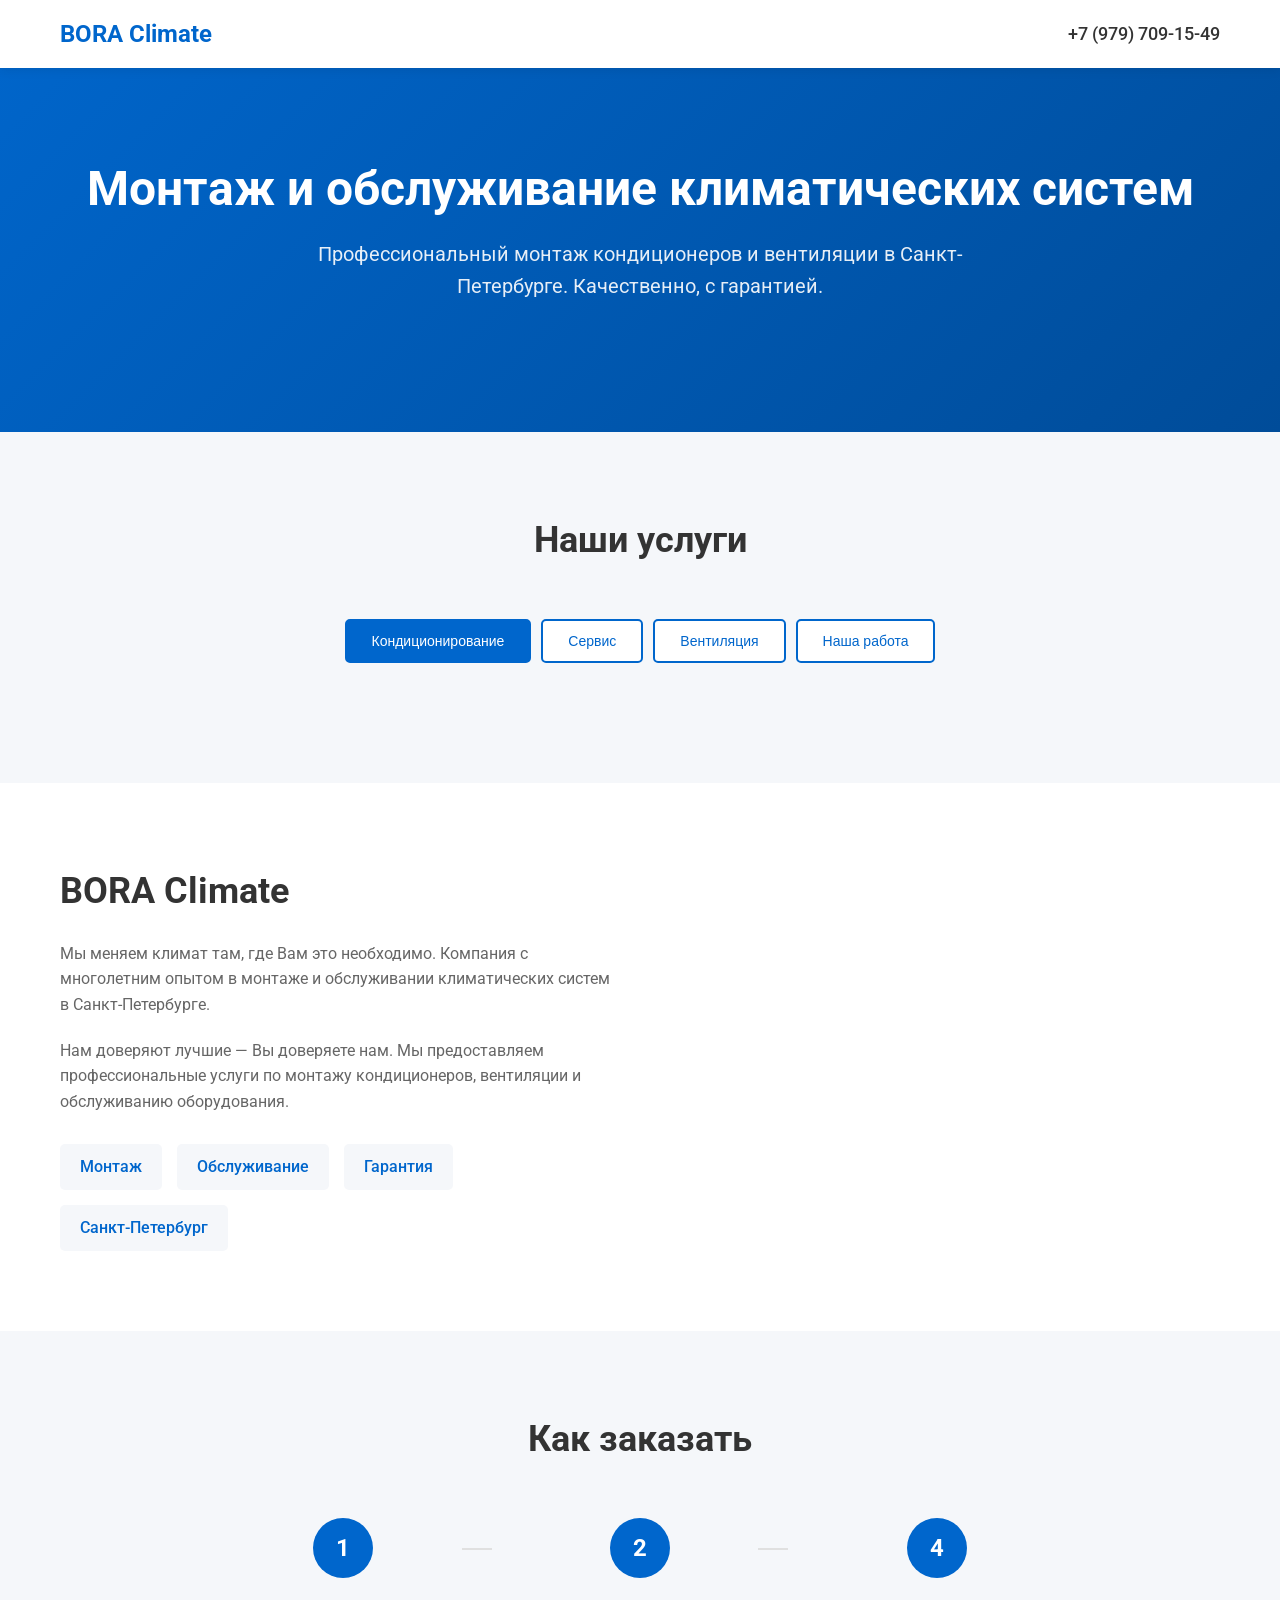
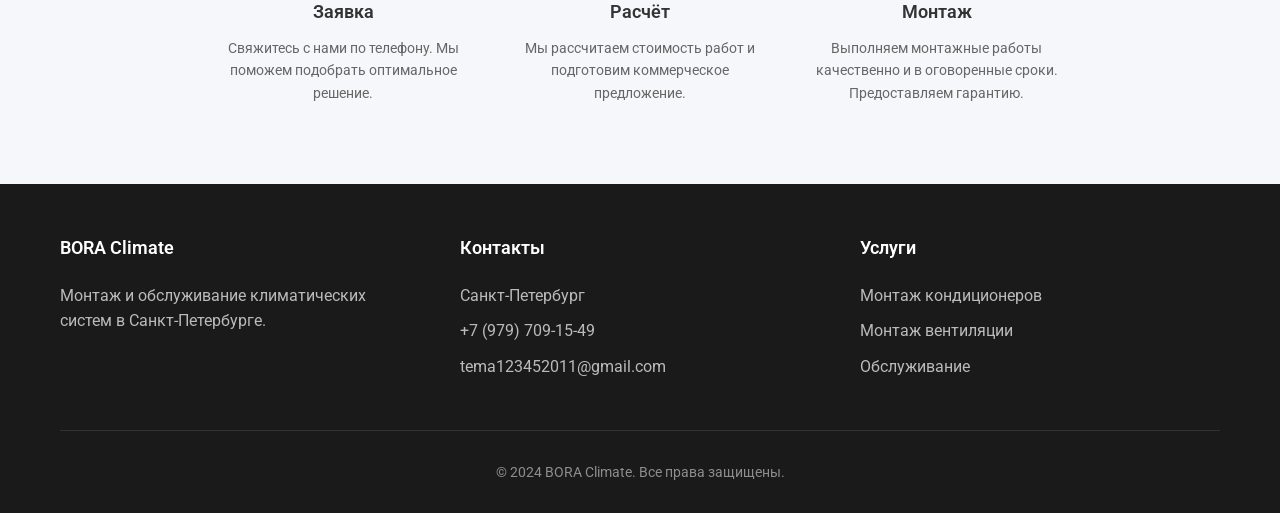
<file: sait-montash1/index.html>
<!DOCTYPE html>
<html lang="ru">
<head>
    <meta charset="UTF-8">
    <meta name="viewport" content="width=device-width, initial-scale=1.0">
    <title>BORA Climate — Монтаж и обслуживание климатических систем в Санкт-Петербурге</title>
    <meta name="description" content="Монтаж кондиционеров, монтаж вентиляции и обслуживание климатических систем в Санкт-Петербурге. Компания BORA Climate.">
    <link rel="preconnect" href="https://fonts.googleapis.com">
    <link rel="preconnect" href="https://fonts.gstatic.com" crossorigin>
    <link href="https://fonts.googleapis.com/css2?family=Roboto:wght@300;400;500;700&display=swap" rel="stylesheet">
    <link rel="stylesheet" href="styles.css">
</head>
<body>
    <!-- Header -->
    <header>
        <div class="container">
            <div class="header-inner">
                <a href="#" class="logo">BORA Climate</a>
                <div class="header-contacts">
                    <a href="tel:+79797091549" class="phone">+7 (979) 709-15-49</a>
                </div>
                <button class="mobile-menu-btn" aria-label="Меню">
                    <span></span>
                    <span></span>
                    <span></span>
                </button>
            </div>
        </div>
    </header>

    <!-- Hero Section -->
    <section class="hero">
        <div class="container">
            <h1>Монтаж и обслуживание климатических систем</h1>
            <p>Профессиональный монтаж кондиционеров и вентиляции в Санкт-Петербурге. Качественно, с гарантией.</p>
        </div>
    </section>

    <!-- Services -->
    <section class="services" id="services">
        <div class="container">
            <h2 class="section-title">Наши услуги</h2>
            
            <!-- Табы -->
            <div class="service-tabs">
                <button class="service-tab active" data-target="conditioning">Кондиционирование</button>
                <button class="service-tab" data-target="service">Сервис</button>
                <button class="service-tab" data-target="ventilation">Вентиляция</button>
                <button class="service-tab" data-target="our-work">Наша работа</button>
            </div>

            <!-- Блок: Кондиционирование -->
            <div class="service-block" id="conditioning">
                <h3>Кондиционирование</h3>
                <p>Профессиональный монтаж и ремонт систем кондиционирования любой сложности и любого производителя.</p>
                
                <h4>В стандартный монтаж оборудования входит:</h4>
                <ul>
                    <li>Монтаж внутреннего блока кондиционера</li>
                    <li>Монтаж наружного блока кондиционера на кронштейны</li>
                    <li>Бурение отверстия в стене (для вывода коммуникаций)</li>
                    <li>Прокладка трассы до 3х метров</li>
                    <li>Прокладка кабеля питания до 3х метров и подключение к существующей розетке</li>
                    <li>Вакуумация системы</li>
                    <li>Пусконаладка оборудования</li>
                    <li>Обучение пользователя управлению кондиционером</li>
                </ul>
                
                <h4>Цены на монтаж</h4>
                <div class="price-list">
                    <div class="price-item">
                        <span>Кондиционеры мощностью до 3,5 кВт</span>
                        <span>17 500 руб.</span>
                    </div>
                    <div class="price-item">
                        <span>Кондиционеры мощностью 3,6-5,4 кВт</span>
                        <span>20 000 руб.</span>
                    </div>
                    <div class="price-item">
                        <span>Кондиционеры мощностью 5,5-7,4 кВт</span>
                        <span>22 500 руб.</span>
                    </div>
                    <div class="price-item">
                        <span>Кондиционеры мощностью 7,5-10 кВт</span>
                        <span>25 000 руб.</span>
                    </div>
                    <div class="price-item">
                        <span>Кондиционеры мощностью более 10 кВт</span>
                        <span>от 30 000 руб.</span>
                    </div>
                </div>
            </div>

            <!-- Блок: Сервис -->
            <div class="service-block" id="service">
                <h3>Сервис кондиционеров и вентиляции</h3>
                <p>Производим сервисное/техническое обслуживание кондиционеров с применением различных чистящих и дезинфицирующих средств.</p>
                
                <h4>В сервисное обслуживание входит:</h4>
                <ul>
                    <li>Чистка и обработка всех элементов внутреннего блока</li>
                    <li>Чистка испарителя наружного блока мойкой высокого давления (при необходимости)</li>
                    <li>Проверка герметичности системы, замеры рабочего давления</li>
                    <li>Проверка всех электрических соединений и всех электрических параметров, замена элементов питания в пульте дистанционного управления</li>
                    <li>Проверка работы системы во всех режимах</li>
                </ul>
                
                <h4>Цены на обслуживание</h4>
                <div class="price-list">
                    <div class="price-item">
                        <span>До 5 кВт</span>
                        <span>6 000 руб.</span>
                    </div>
                    <div class="price-item">
                        <span>До 10 кВт</span>
                        <span>8 500 руб.</span>
                    </div>
                    <div class="price-item">
                        <span>Свыше 10 кВт</span>
                        <span>оговаривается отдельно</span>
                    </div>
                    <div class="price-item">
                        <span>Сервис полупромышленных (кассетный/консольный тип) до 5 кВт</span>
                        <span>5 800 руб.</span>
                    </div>
                    <div class="price-item">
                        <span>Сервис полупромышленных до 10 кВт</span>
                        <span>7 600 руб.</span>
                    </div>
                </div>
            </div>

            <!-- Блок: Вентиляция -->
            <div class="service-block" id="ventilation">
                <h3>Вентиляция</h3>
                <p>Вентиляция является неотъемлемой частью создания условий комфортного пребывания в помещении. Наши специалисты помогут рассчитать, спроектировать, подобрать, смонтировать и реализовать устройство вентиляции как жилого, так и коммерческого назначения. Дышите свободно, став нашим клиентом!</p>
            </div>

            <!-- Блок: Наша работа -->
            <div class="service-block" id="our-work">
                <h3>Наша работа</h3>
                <p>Фотографии выполненных объектов по монтажу кондиционеров и вентиляции.</p>
                
                <div class="work-tabs">
                    <button class="work-tab active" data-target="private">Частные лица</button>
                    <button class="work-tab" data-target="corporate">Юр лица</button>
                </div>
                
                <div class="work-content" id="private">
                    <div class="gallery-grid" id="private-gallery"></div>
                </div>
                
                <div class="work-content" id="corporate" style="display: none;">
                    <div class="gallery-grid" id="corporate-gallery"></div>
                </div>
            </div>
        </div>
    </section>

    <!-- About -->
    <section class="about">
        <div class="container">
            <div class="about-content">
                <div class="about-text">
                    <h2>BORA Climate</h2>
                    <p>Мы меняем климат там, где Вам это необходимо. Компания с многолетним опытом в монтаже и обслуживании климатических систем в Санкт-Петербурге.</p>
                    <p>Нам доверяют лучшие — Вы доверяете нам. Мы предоставляем профессиональные услуги по монтажу кондиционеров, вентиляции и обслуживанию оборудования.</p>
                    <div class="about-features">
                        <span class="feature-badge">Монтаж</span>
                        <span class="feature-badge">Обслуживание</span>
                        <span class="feature-badge">Гарантия</span>
                        <span class="feature-badge">Санкт-Петербург</span>
                    </div>
                </div>
            </div>
        </div>
    </section>

    <!-- Process -->
    <section class="process">
        <div class="container">
            <h2 class="section-title">Как заказать</h2>
            <div class="process-steps">
                <div class="process-step">
                    <div class="step-number">1</div>
                    <h3>Заявка</h3>
                    <p>Свяжитесь с нами по телефону. Мы поможем подобрать оптимальное решение.</p>
                </div>
                <div class="process-step">
                    <div class="step-number">2</div>
                    <h3>Расчёт</h3>
                    <p>Мы рассчитаем стоимость работ и подготовим коммерческое предложение.</p>
                </div>
                <div class="process-step">
                    <div class="step-number">4</div>
                    <h3>Монтаж</h3>
                    <p>Выполняем монтажные работы качественно и в оговоренные сроки. Предоставляем гарантию.</p>
                </div>
            </div>
        </div>
    </section>

    <!-- Footer -->
    <footer>
        <div class="container">
            <div class="footer-content">
                <div class="footer-section">
                    <h4>BORA Climate</h4>
                    <p>Монтаж и обслуживание климатических систем в Санкт-Петербурге.</p>
                </div>
                <div class="footer-section">
                    <h4>Контакты</h4>
                    <p>Санкт-Петербург</p>
                    <a href="tel:+79797091549">+7 (979) 709-15-49</a>
                    <a href="mailto:tema123452011@gmail.com">tema123452011@gmail.com</a>
                </div>
                <div class="footer-section">
                    <h4>Услуги</h4>
                    <p>Монтаж кондиционеров</p>
                    <p>Монтаж вентиляции</p>
                    <p>Обслуживание</p>
                </div>
            </div>
            <div class="footer-bottom">
                <p>© 2024 BORA Climate. Все права защищены.</p>
            </div>
        </div>
    </footer>

    <script src="photo/photos.js"></script>
    <script src="script.js"></script>
</body>
</html>
</file>
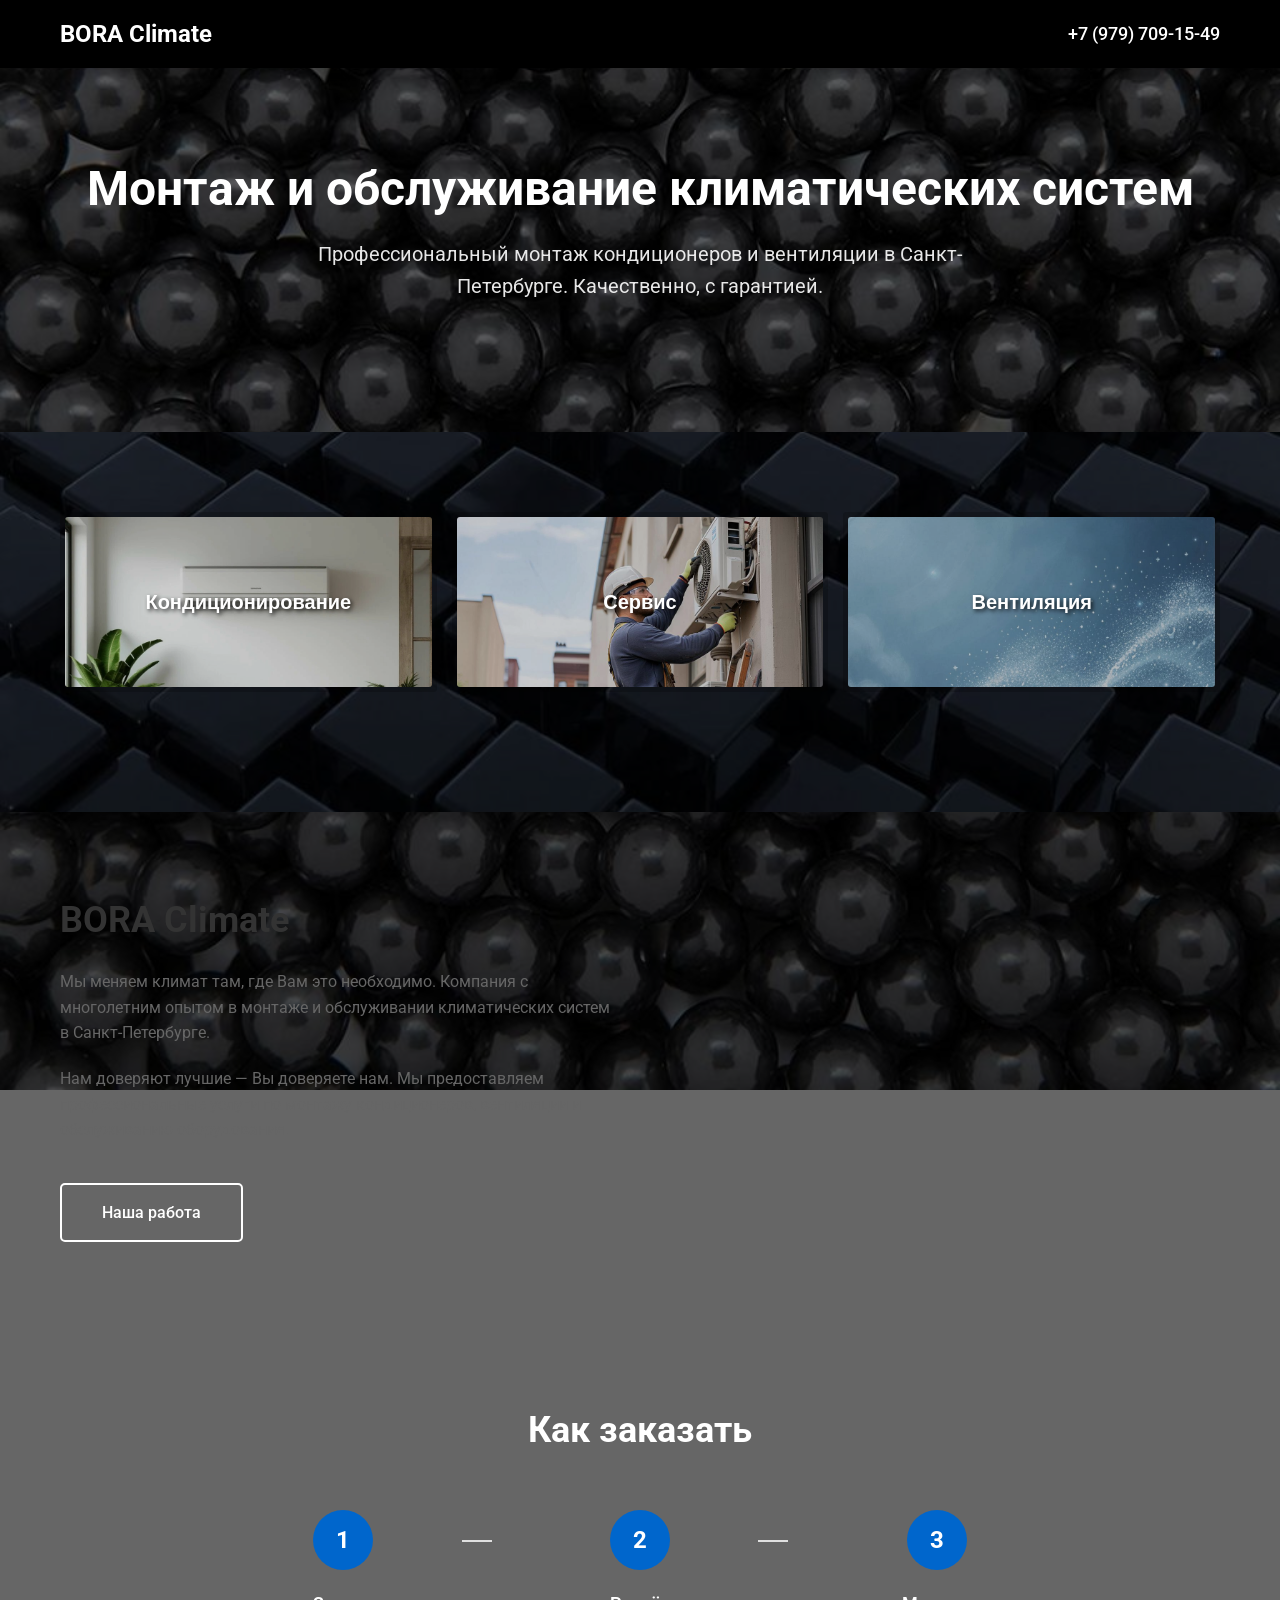
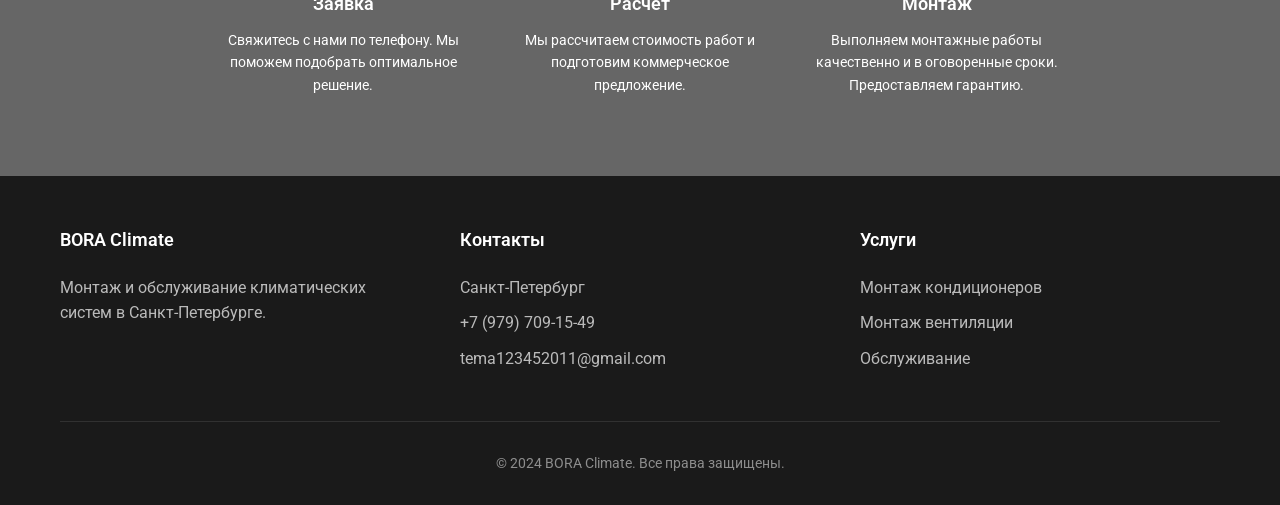
<file: sait-montash2/index.html>
<!DOCTYPE html>
<html lang="ru">
<head>
    <meta charset="UTF-8">
    <meta name="viewport" content="width=device-width, initial-scale=1.0">
    <title>BORA Climate — Монтаж и обслуживание климатических систем в Санкт-Петербурге</title>
    <meta name="description" content="Монтаж кондиционеров, монтаж вентиляции и обслуживание климатических систем в Санкт-Петербурге. Компания BORA Climate.">
    <link rel="preconnect" href="https://fonts.googleapis.com">
    <link rel="preconnect" href="https://fonts.gstatic.com" crossorigin>
    <link href="https://fonts.googleapis.com/css2?family=Roboto:wght@300;400;500;700&display=swap" rel="stylesheet">
    <link rel="stylesheet" href="styles.css">
</head>
<body>
    <!-- Header -->
    <header>
        <div class="container">
            <div class="header-inner">
                <a href="#" class="logo">BORA Climate</a>
                <div class="header-contacts">
                    <a href="tel:+79797091549" class="phone">+7 (979) 709-15-49</a>
                </div>
                <button class="mobile-menu-btn" aria-label="Меню">
                    <span></span>
                    <span></span>
                    <span></span>
                </button>
            </div>
        </div>
    </header>

    <!-- Hero Section -->
    <section class="hero">
        <div class="container">
            <h1>Монтаж и обслуживание климатических систем</h1>
            <p>Профессиональный монтаж кондиционеров и вентиляции в Санкт-Петербурге. Качественно, с гарантией.</p>
        </div>
    </section>

    <!-- Services -->
    <section class="services" id="services">
        <div class="container">
            <!-- Табы -->
            <div class="service-tabs">
                <button class="service-tab" data-target="conditioning">
                    <span class="tab-label">Кондиционирование</span>
                    <img src="photo/fon/k1.jpg" alt="Кондиционирование">
                </button>
                <button class="service-tab" data-target="service">
                    <span class="tab-label">Сервис</span>
                    <img src="photo/fon/s1.jpg" alt="Сервис">
                </button>
                <button class="service-tab" data-target="ventilation">
                    <span class="tab-label">Вентиляция</span>
                    <img src="photo/fon/v1.jpg" alt="Вентиляция">
                </button>
            </div>

            <!-- Блок: Кондиционирование -->
            <div class="service-block" id="conditioning">
                <h3>Кондиционирование</h3>
                <p>Профессиональный монтаж и ремонт систем кондиционирования любой сложности и любого производителя.</p>
                
                <h4>В стандартный монтаж оборудования входит:</h4>
                <ul>
                    <li>Монтаж внутреннего блока кондиционера</li>
                    <li>Монтаж наружного блока кондиционера на кронштейны</li>
                    <li>Бурение отверстия в стене (для вывода коммуникаций)</li>
                    <li>Прокладка трассы до 3х метров</li>
                    <li>Прокладка кабеля питания до 3х метров и подключение к существующей розетке</li>
                    <li>Вакуумация системы</li>
                    <li>Пусконаладка оборудования</li>
                    <li>Обучение пользователя управлению кондиционером</li>
                </ul>
                
                <h4>Цены на монтаж</h4>
                <div class="price-list">
                    <div class="price-item">
                        <span>Кондиционеры мощностью до 3,5 кВт</span>
                        <span>17 500 руб.</span>
                    </div>
                    <div class="price-item">
                        <span>Кондиционеры мощностью 3,6-5,4 кВт</span>
                        <span>20 000 руб.</span>
                    </div>
                    <div class="price-item">
                        <span>Кондиционеры мощностью 5,5-7,4 кВт</span>
                        <span>22 500 руб.</span>
                    </div>
                    <div class="price-item">
                        <span>Кондиционеры мощностью 7,5-10 кВт</span>
                        <span>25 000 руб.</span>
                    </div>
                    <div class="price-item">
                        <span>Кондиционеры мощностью более 10 кВт</span>
                        <span>от 30 000 руб.</span>
                    </div>
                </div>
            </div>

            <!-- Блок: Сервис -->
            <div class="service-block" id="service">
                <h3>Сервис кондиционеров и вентиляции</h3>
                <p>Производим сервисное/техническое обслуживание кондиционеров с применением различных чистящих и дезинфицирующих средств.</p>
                
                <h4>В сервисное обслуживание входит:</h4>
                <ul>
                    <li>Чистка и обработка всех элементов внутреннего блока</li>
                    <li>Чистка испарителя наружного блока мойкой высокого давления (при необходимости)</li>
                    <li>Проверка герметичности системы, замеры рабочего давления</li>
                    <li>Проверка всех электрических соединений и всех электрических параметров, замена элементов питания в пульте дистанционного управления</li>
                    <li>Проверка работы системы во всех режимах</li>
                </ul>
                
                <h4>Цены на обслуживание</h4>
                <div class="price-list">
                    <div class="price-item">
                        <span>До 5 кВт</span>
                        <span>6 000 руб.</span>
                    </div>
                    <div class="price-item">
                        <span>До 10 кВт</span>
                        <span>8 500 руб.</span>
                    </div>
                    <div class="price-item">
                        <span>Свыше 10 кВт</span>
                        <span>оговаривается отдельно</span>
                    </div>
                    <div class="price-item">
                        <span>Сервис полупромышленных (кассетный/консольный тип) до 5 кВт</span>
                        <span>5 800 руб.</span>
                    </div>
                    <div class="price-item">
                        <span>Сервис полупромышленных до 10 кВт</span>
                        <span>7 600 руб.</span>
                    </div>
                </div>
            </div>

            <!-- Блок: Вентиляция -->
            <div class="service-block" id="ventilation">
                <h3>Вентиляция</h3>
                <p>Вентиляция является неотъемлемой частью создания условий комфортного пребывания в помещении. Наши специалисты помогут рассчитать, спроектировать, подобрать, смонтировать и реализовать устройство вентиляции как жилого, так и коммерческого назначения. Дышите свободно, став нашим клиентом!</p>
            </div>
        </div>
    </section>

    <!-- About -->
    <section class="about">
        <div class="container">
            <div class="about-content">
                <div class="about-text">
                    <h2>BORA Climate</h2>
                    <p>Мы меняем климат там, где Вам это необходимо. Компания с многолетним опытом в монтаже и обслуживании климатических систем в Санкт-Петербурге.</p>
                    <p>Нам доверяют лучшие — Вы доверяете нам. Мы предоставляем профессиональные услуги по монтажу кондиционеров, вентиляции и обслуживанию оборудования.</p>
                    <a href="#" class="hero-cta" id="our-work-btn">Наша работа</a>
                </div>
            </div>
        </div>
    </section>

    <!-- Gallery Section -->
    <section class="gallery-section" id="gallery-section" style="display: none;">
        <div class="container">
            <h2 class="section-title">Наша работа</h2>
            
            <div class="work-tabs">
                <button class="work-tab" data-target="private">Частные лица</button>
                <button class="work-tab" data-target="corporate">Юр лица</button>
            </div>
            
            <div class="work-content" id="private">
                <div class="gallery-grid" id="private-gallery"></div>
            </div>
            
            <div class="work-content" id="corporate" style="display: none;">
                <div class="gallery-grid" id="corporate-gallery"></div>
            </div>
        </div>
    </section>

    <!-- Process -->
    <section class="process">
        <div class="container">
            <h2 class="section-title">Как заказать</h2>
            <div class="process-steps">
                <div class="process-step">
                    <div class="step-number">1</div>
                    <h3>Заявка</h3>
                    <p>Свяжитесь с нами по телефону. Мы поможем подобрать оптимальное решение.</p>
                </div>
                <div class="process-step">
                    <div class="step-number">2</div>
                    <h3>Расчёт</h3>
                    <p>Мы рассчитаем стоимость работ и подготовим коммерческое предложение.</p>
                </div>
                <div class="process-step">
                    <div class="step-number">3</div>
                    <h3>Монтаж</h3>
                    <p>Выполняем монтажные работы качественно и в оговоренные сроки. Предоставляем гарантию.</p>
                </div>
            </div>
        </div>
    </section>

    <!-- Footer -->
    <footer>
        <div class="container">
            <div class="footer-content">
                <div class="footer-section">
                    <h4>BORA Climate</h4>
                    <p>Монтаж и обслуживание климатических систем в Санкт-Петербурге.</p>
                </div>
                <div class="footer-section">
                    <h4>Контакты</h4>
                    <p>Санкт-Петербург</p>
                    <a href="tel:+79797091549">+7 (979) 709-15-49</a>
                    <a href="mailto:tema123452011@gmail.com">tema123452011@gmail.com</a>
                </div>
                <div class="footer-section">
                    <h4>Услуги</h4>
                    <p>Монтаж кондиционеров</p>
                    <p>Монтаж вентиляции</p>
                    <p>Обслуживание</p>
                </div>
            </div>
            <div class="footer-bottom">
                <p>© 2024 BORA Climate. Все права защищены.</p>
            </div>
        </div>
    </footer>

    <script src="photo/photos.js"></script>
    <script src="script.js"></script>
</body>
</html>
</file>
<file: sait-montash1/styles.css>
* {
    margin: 0;
    padding: 0;
    box-sizing: border-box;
}

:root {
    --primary: #0066cc;
    --primary-dark: #004c99;
    --text: #333333;
    --text-light: #666666;
    --bg-light: #f5f7fa;
    --white: #ffffff;
    --border: #e0e0e0;
}

body {
    font-family: 'Roboto', sans-serif;
    font-size: 16px;
    line-height: 1.6;
    color: var(--text);
    background-color: var(--white);
}

.container {
    max-width: 1200px;
    margin: 0 auto;
    padding: 0 20px;
}

/* Header */
header {
    background: var(--white);
    box-shadow: 0 2px 10px rgba(0,0,0,0.08);
    position: fixed;
    width: 100%;
    top: 0;
    z-index: 1000;
}

.header-inner {
    display: flex;
    justify-content: space-between;
    align-items: center;
    padding: 15px 0;
}

.logo {
    font-size: 24px;
    font-weight: 700;
    color: var(--primary);
    text-decoration: none;
}

.header-contacts {
    display: flex;
    align-items: center;
    gap: 20px;
}

.phone {
    font-size: 18px;
    font-weight: 500;
    color: var(--text);
    text-decoration: none;
    transition: color 0.3s;
}

.phone:hover {
    color: var(--primary);
}

.mobile-menu-btn {
    display: none;
    background: none;
    border: none;
    cursor: pointer;
    padding: 10px;
}

.mobile-menu-btn span {
    display: block;
    width: 25px;
    height: 3px;
    background: var(--text);
    margin: 5px 0;
    transition: 0.3s;
}

/* Hero Section */
.hero {
    padding: 160px 0 100px;
    background: linear-gradient(135deg, #0066cc 0%, #004c99 100%);
    color: var(--white);
    text-align: center;
}

.hero h1 {
    font-size: 48px;
    font-weight: 700;
    margin-bottom: 20px;
    line-height: 1.2;
}

.hero p {
    font-size: 20px;
    opacity: 0.9;
    max-width: 700px;
    margin: 0 auto 30px;
}

.hero-cta {
    display: inline-block;
    padding: 15px 40px;
    background: var(--white);
    color: var(--primary);
    font-weight: 500;
    text-decoration: none;
    border-radius: 5px;
    transition: transform 0.3s, box-shadow 0.3s;
}

.hero-cta:hover {
    transform: translateY(-2px);
    box-shadow: 0 10px 30px rgba(0,0,0,0.2);
}

/* Services */
.services {
    padding: 80px 0;
    background: var(--bg-light);
}

.section-title {
    font-size: 36px;
    font-weight: 700;
    text-align: center;
    margin-bottom: 50px;
    color: var(--text);
}

/* Service Tabs */
.service-tabs {
    display: flex;
    justify-content: center;
    gap: 10px;
    margin-bottom: 40px;
    flex-wrap: wrap;
}

.service-tab {
    padding: 12px 25px;
    background: var(--white);
    border: 2px solid var(--primary);
    border-radius: 5px;
    font-size: 14px;
    font-weight: 500;
    color: var(--primary);
    cursor: pointer;
    transition: all 0.3s;
}

.service-tab:hover,
.service-tab.active {
    background: var(--primary);
    color: var(--white);
}

/* Service Blocks */
.service-block {
    display: none;
    padding: 60px 0;
    border-bottom: 1px solid var(--border);
}

.service-block:first-of-type {
    display: block;
}

.service-block h3 {
    font-size: 32px;
    font-weight: 700;
    margin-bottom: 20px;
    color: var(--text);
}

.service-block p {
    color: var(--text-light);
    margin-bottom: 20px;
    max-width: 800px;
}

.service-block h4 {
    font-size: 18px;
    font-weight: 600;
    margin: 30px 0 15px;
    color: var(--text);
}

.service-block ul {
    list-style: none;
    margin-bottom: 20px;
}

.service-block li {
    position: relative;
    padding-left: 20px;
    margin-bottom: 10px;
    color: var(--text-light);
}

.service-block li::before {
    content: '•';
    position: absolute;
    left: 0;
    color: var(--primary);
}

.price-list {
    background: var(--bg-light);
    padding: 20px;
    border-radius: 5px;
    max-width: 500px;
}

.price-item {
    display: flex;
    justify-content: space-between;
    padding: 10px 0;
    border-bottom: 1px solid var(--border);
}

.price-item:last-child {
    border-bottom: none;
}

.price-item span:first-child {
    color: var(--text);
}

.price-item span:last-child {
    font-weight: 600;
    color: var(--primary);
}

.service-block .highlight {
    background: #e8f4fc;
    padding: 20px;
    border-radius: 5px;
    border-left: 4px solid var(--primary);
    margin: 20px 0;
}

.service-block .highlight p {
    margin-bottom: 0;
}

/* Our Work Gallery */
.gallery-grid {
    display: grid;
    grid-template-columns: repeat(3, 1fr);
    gap: 20px;
    margin-top: 20px;
}

.gallery-item {
    aspect-ratio: 4/3;
    background: var(--bg-light);
    border-radius: 8px;
    overflow: hidden;
    display: flex;
    align-items: center;
    justify-content: center;
    color: var(--text-light);
    font-size: 14px;
}

.gallery-item img {
    width: 100%;
    height: 100%;
    object-fit: cover;
}

/* Work Tabs */
.work-tabs {
    display: flex;
    justify-content: center;
    gap: 10px;
    margin: 30px 0;
}

.work-tab {
    padding: 12px 30px;
    background: var(--white);
    border: 2px solid var(--primary);
    border-radius: 5px;
    font-size: 14px;
    font-weight: 500;
    color: var(--primary);
    cursor: pointer;
    transition: all 0.3s;
}

.work-tab:hover,
.work-tab.active {
    background: var(--primary);
    color: var(--white);
}

/* About */
.about {
    padding: 80px 0;
}

.about-content {
    display: grid;
    grid-template-columns: 1fr 1fr;
    gap: 60px;
    align-items: center;
}

.about-text h2 {
    font-size: 36px;
    font-weight: 700;
    margin-bottom: 20px;
    color: var(--text);
}

.about-text p {
    color: var(--text-light);
    margin-bottom: 20px;
}

.about-features {
    display: flex;
    flex-wrap: wrap;
    gap: 15px;
    margin-top: 30px;
}

.feature-badge {
    background: var(--bg-light);
    padding: 10px 20px;
    border-radius: 5px;
    font-weight: 500;
    color: var(--primary);
}

/* Process */
.process {
    padding: 80px 0;
    background: var(--bg-light);
}

.process .container {
    max-width: 900px;
}

.process-steps {
    display: grid;
    grid-template-columns: repeat(3, 1fr);
    gap: 30px;
}

.process-step {
    text-align: center;
    position: relative;
}

.step-number {
    width: 60px;
    height: 60px;
    background: var(--primary);
    color: var(--white);
    font-size: 24px;
    font-weight: 700;
    border-radius: 50%;
    display: flex;
    align-items: center;
    justify-content: center;
    margin: 0 auto 20px;
}

.process-step h3 {
    font-size: 18px;
    font-weight: 600;
    margin-bottom: 10px;
    color: var(--text);
}

.process-step p {
    font-size: 14px;
    color: var(--text-light);
}

.process-step:not(:last-child)::after {
    content: '';
    position: absolute;
    top: 30px;
    right: -15px;
    width: 30px;
    height: 2px;
    background: var(--border);
}

/* Footer */
footer {
    background: #1a1a1a;
    color: var(--white);
    padding: 50px 0 30px;
}

.footer-content {
    display: grid;
    grid-template-columns: repeat(3, 1fr);
    gap: 40px;
    margin-bottom: 40px;
}

.footer-section h4 {
    font-size: 18px;
    font-weight: 600;
    margin-bottom: 20px;
    color: var(--white);
}

.footer-section p,
.footer-section a {
    color: rgba(255,255,255,0.7);
    text-decoration: none;
    display: block;
    margin-bottom: 10px;
    transition: color 0.3s;
}

.footer-section a:hover {
    color: var(--white);
}

.footer-bottom {
    text-align: center;
    padding-top: 30px;
    border-top: 1px solid rgba(255,255,255,0.1);
    color: rgba(255,255,255,0.5);
    font-size: 14px;
}

/* Mobile Styles */
@media (max-width: 992px) {
    .hero h1 {
        font-size: 36px;
    }

    .about-content {
        grid-template-columns: 1fr;
    }

    .process-steps {
        grid-template-columns: repeat(2, 1fr);
        gap: 30px;
    }

    .process .container {
        max-width: 700px;
    }

    .process-step::after {
        display: none;
    }

    .footer-content {
        grid-template-columns: 1fr;
        text-align: center;
    }

    .gallery-grid {
        grid-template-columns: repeat(2, 1fr);
    }
}

@media (max-width: 768px) {
    .header-contacts {
        display: none;
    }

    .mobile-menu-btn {
        display: block;
    }

    .hero {
        padding: 120px 0 60px;
    }

    .hero h1 {
        font-size: 28px;
    }

    .hero p {
        font-size: 16px;
    }

    .section-title {
        font-size: 28px;
    }

    .process-steps {
        grid-template-columns: 1fr;
    }

    .gallery-grid {
        grid-template-columns: 1fr;
    }
}
</file>
<file: sait-montash2/styles.css>
* {
    margin: 0;
    padding: 0;
    box-sizing: border-box;
}

:root {
    --primary: #0066cc;
    --primary-dark: #004c99;
    --text: #333333;
    --text-light: #666666;
    --bg-light: #f5f7fa;
    --white: #ffffff;
    --border: #e0e0e0;
}

body {
    font-family: 'Roboto', sans-serif;
    font-size: 16px;
    line-height: 1.6;
    color: var(--text);
    background-color: var(--white);
    background-image: url('photo/fon/fon1.jpg');
    background-size: cover;
    background-position: center;
    background-attachment: fixed;
    background-repeat: no-repeat;
}

.container {
    max-width: 1200px;
    margin: 0 auto;
    padding: 0 20px;
}

/* Header */
header {
    background: #000000;
    box-shadow: 0 2px 10px rgba(0,0,0,0.08);
    position: fixed;
    width: 100%;
    top: 0;
    z-index: 1000;
}

.header-inner {
    display: flex;
    justify-content: space-between;
    align-items: center;
    padding: 15px 0;
}

.logo {
    font-size: 24px;
    font-weight: 700;
    color: var(--white);
    text-decoration: none;
}

.header-contacts {
    display: flex;
    align-items: center;
    gap: 20px;
}

.phone {
    font-size: 18px;
    font-weight: 500;
    color: var(--white);
    text-decoration: none;
    transition: color 0.3s;
}

.phone:hover {
    color: #cccccc;
}

.mobile-menu-btn {
    display: none;
    background: none;
    border: none;
    cursor: pointer;
    padding: 10px;
}

.mobile-menu-btn span {
    display: block;
    width: 25px;
    height: 3px;
    background: var(--text);
    margin: 5px 0;
    transition: 0.3s;
}

/* Hero Section */
.hero {
    padding: 160px 0 100px;
    background-image: url('photo/fon/fon1.jpg');
    background-size: cover;
    background-position: center;
    background-attachment: fixed;
    color: var(--white);
    text-align: center;
    position: relative;
}

.hero::before {
    content: '';
    position: absolute;
    top: 0;
    left: 0;
    right: 0;
    bottom: 0;
    background: rgba(0, 0, 0, 0.5);
    z-index: 0;
}

.hero .container {
    position: relative;
    z-index: 1;
}

.hero h1 {
    font-size: 48px;
    font-weight: 700;
    margin-bottom: 20px;
    line-height: 1.2;
}

.hero p {
    font-size: 20px;
    opacity: 0.9;
    max-width: 700px;
    margin: 0 auto 30px;
}

.hero-cta {
    display: inline-block;
    padding: 15px 40px;
    background: var(--white);
    color: var(--primary);
    font-weight: 500;
    text-decoration: none;
    border-radius: 5px;
    transition: transform 0.3s, box-shadow 0.3s;
}

.hero-cta:hover {
    transform: translateY(-2px);
    box-shadow: 0 10px 30px rgba(0,0,0,0.2);
}

/* Services */
.services {
    padding: 80px 0;
    background-image: url('photo/fon/fon3.jpg');
    background-size: cover;
    background-position: center;
    background-attachment: fixed;
    position: relative;
}

.services::before {
    content: '';
    position: absolute;
    top: 0;
    left: 0;
    right: 0;
    bottom: 0;
    background: rgba(0, 0, 0, 0.6);
    z-index: 0;
}

.services .container {
    position: relative;
    z-index: 1;
}

.section-title {
    font-size: 36px;
    font-weight: 700;
    text-align: center;
    margin-bottom: 50px;
    color: var(--text);
}

/* Service Tabs */
.service-tabs {
    display: flex;
    justify-content: center;
    gap: 15px;
    margin-bottom: 40px;
    flex-wrap: wrap;
    width: 100%;
}

.service-tabs .service-tab {
    flex: 1;
    height: 180px;
    min-width: 300px;
    max-width: 380px;
}

.service-tab {
    padding: 5px;
    background: transparent;
    border: none;
    border-radius: 5px;
    cursor: pointer;
    transition: all 0.3s;
    display: flex;
    align-items: center;
    justify-content: center;
}

.service-tab {
    position: relative;
}

.service-tab img {
    width: 100%;
    height: 100%;
    object-fit: cover;
    object-position: top;
    border-radius: 3px;
}

.service-tab::after {
    content: '';
    position: absolute;
    top: 0;
    left: 0;
    right: 0;
    bottom: 0;
    background: rgba(0, 0, 0, 0.2);
    border-radius: 3px;
    pointer-events: none;
}

.service-tab .tab-label {
    position: absolute;
    top: 50%;
    left: 50%;
    transform: translate(-50%, -50%);
    color: white;
    font-size: 20px;
    font-weight: bold;
    text-shadow: 2px 2px 4px rgba(0, 0, 0, 0.8);
    z-index: 1;
}

.service-tab:hover,
.service-tab.active {
    box-shadow: 0 0 10px rgba(32, 235, 249, 0.5);
}

/* Service Blocks */
.service-block {
    display: none;
    padding: 60px 0;
    border-bottom: 1px solid var(--border);
}

.service-block:first-of-type {
    display: block;
}

.service-block h3 {
    font-size: 32px;
    font-weight: 700;
    margin-bottom: 20px;
    color: var(--white);
}

.service-block p {
    color: rgba(255, 255, 255, 0.9);
    margin-bottom: 20px;
    max-width: 800px;
}

.service-block h4 {
    font-size: 18px;
    font-weight: 600;
    margin: 30px 0 15px;
    color: var(--white);
}

.service-block ul {
    list-style: none;
    margin-bottom: 20px;
}

.service-block li {
    position: relative;
    padding-left: 20px;
    margin-bottom: 10px;
    color: rgba(255, 255, 255, 0.9);
}

.service-block li::before {
    content: '•';
    position: absolute;
    left: 0;
    color: var(--primary);
}

.price-list {
    background-image: url('photo/fon/fon4.jpg');
    background-size: cover;
    background-position: center;
    padding: 20px;
    border-radius: 5px;
    max-width: 500px;
    position: relative;
}

.price-list::before {
    content: '';
    position: absolute;
    top: 0;
    left: 0;
    right: 0;
    bottom: 0;
    background: rgba(0, 0, 0, 0.6);
    border-radius: 5px;
    z-index: 0;
}

.price-list .price-item {
    position: relative;
    z-index: 1;
}

.price-item {
    display: flex;
    justify-content: space-between;
    padding: 10px 0;
    border-bottom: 1px solid var(--border);
}

.price-item:last-child {
    border-bottom: none;
}

.price-item span:first-child {
    color: var(--white);
}

.price-item span:last-child {
    font-weight: 600;
    color: #20ebf9;
}

.service-block .highlight {
    background: #e8f4fc;
    padding: 20px;
    border-radius: 5px;
    border-left: 4px solid var(--primary);
    margin: 20px 0;
}

.service-block .highlight p {
    margin-bottom: 0;
}

/* Our Work Gallery */
.gallery-grid {
    display: grid;
    grid-template-columns: repeat(3, 1fr);
    gap: 20px;
    margin-top: 20px;
}

.gallery-item {
    aspect-ratio: 4/3;
    background: var(--bg-light);
    border-radius: 8px;
    overflow: hidden;
    display: flex;
    align-items: center;
    justify-content: center;
    color: var(--text-light);
    font-size: 14px;
}

.gallery-item img {
    width: 100%;
    height: 100%;
    object-fit: cover;
}

/* Work Tabs */
.work-tabs {
    display: flex;
    justify-content: center;
    gap: 10px;
    margin: 30px 0;
}

.work-tab {
    padding: 12px 30px;
    background: transparent;
    border: 2px solid var(--primary);
    border-radius: 5px;
    font-size: 14px;
    font-weight: 500;
    color: var(--primary);
    cursor: pointer;
    transition: all 0.3s;
}

.work-tab:hover,
.work-tab.active {
    border-color: #20ebf9;
    color: #20ebf9;
    background: transparent;
}

/* About */
.about {
    padding: 80px 0;
    color: var(--white);
    position: relative;
}

.about::before {
    content: '';
    position: absolute;
    top: 0;
    left: 0;
    right: 0;
    bottom: 0;
    background: rgba(0, 0, 0, 0.6);
    z-index: -1;
}

.about h2,
.about p,
.about .feature-badge {
    color: var(--white);
}

.about .feature-badge {
    background: rgba(255, 255, 255, 0.2);
}

/* Gallery Section */
.gallery-section {
    padding: 80px 0;
    background-image: url('photo/fon/fon-2.jpg');
    background-size: cover;
    background-position: center;
    background-attachment: fixed;
    color: var(--white);
    position: relative;
}

.gallery-section::before {
    content: '';
    position: absolute;
    top: 0;
    left: 0;
    right: 0;
    bottom: 0;
    background: rgba(0, 0, 0, 0.6);
    z-index: 0;
}

.gallery-section .container {
    position: relative;
    z-index: 1;
}

.gallery-section .section-title {
    color: var(--white);
}

.gallery-section .work-tab {
    border-color: var(--white);
    color: var(--white);
}

.gallery-section .work-tab:hover,
.gallery-section .work-tab.active {
    border-color: #20ebf9;
    color: #20ebf9;
    background: transparent;
}

.about .hero-cta {
    display: inline-block;
    padding: 15px 40px;
    background: transparent;
    color: var(--white);
    font-weight: 500;
    text-decoration: none;
    border: 2px solid var(--white);
    border-radius: 5px;
    margin-top: 20px;
    transition: all 0.3s;
    cursor: pointer;
}

.about .hero-cta:hover {
    border-color: #20ebf9;
    color: #20ebf9;
}

.about-content {
    display: grid;
    grid-template-columns: 1fr 1fr;
    gap: 60px;
    align-items: center;
}

.about-text h2 {
    font-size: 36px;
    font-weight: 700;
    margin-bottom: 20px;
    color: var(--text);
}

.about-text p {
    color: var(--text-light);
    margin-bottom: 20px;
}

.about-features {
    display: flex;
    flex-wrap: wrap;
    gap: 15px;
    margin-top: 30px;
}

.feature-badge {
    background: var(--bg-light);
    padding: 10px 20px;
    border-radius: 5px;
    font-weight: 500;
    color: var(--primary);
}

/* Process */
.process {
    padding: 80px 0;
    background-image: url('photo/fon/fon1.jpg');
    background-size: cover;
    background-position: center;
    background-attachment: fixed;
    position: relative;
}

.process::before {
    content: '';
    position: absolute;
    top: 0;
    left: 0;
    right: 0;
    bottom: 0;
    background: rgba(0, 0, 0, 0.6);
    z-index: 0;
}

.process .container {
    position: relative;
    z-index: 1;
    max-width: 900px;
}

.process .section-title {
    color: var(--white);
}

.process .process-step h3,
.process .process-step p {
    color: var(--white);
}

.process-steps {
    display: grid;
    grid-template-columns: repeat(3, 1fr);
    gap: 30px;
}

.process-step {
    text-align: center;
    position: relative;
}

.step-number {
    width: 60px;
    height: 60px;
    background: var(--primary);
    color: var(--white);
    font-size: 24px;
    font-weight: 700;
    border-radius: 50%;
    display: flex;
    align-items: center;
    justify-content: center;
    margin: 0 auto 20px;
}

.process-step h3 {
    font-size: 18px;
    font-weight: 600;
    margin-bottom: 10px;
    color: var(--text);
}

.process-step p {
    font-size: 14px;
    color: var(--text-light);
}

.process-step:not(:last-child)::after {
    content: '';
    position: absolute;
    top: 30px;
    right: -15px;
    width: 30px;
    height: 2px;
    background: var(--border);
}

/* Footer */
footer {
    background: #1a1a1a;
    color: var(--white);
    padding: 50px 0 30px;
}

.footer-content {
    display: grid;
    grid-template-columns: repeat(3, 1fr);
    gap: 40px;
    margin-bottom: 40px;
}

.footer-section h4 {
    font-size: 18px;
    font-weight: 600;
    margin-bottom: 20px;
    color: var(--white);
}

.footer-section p,
.footer-section a {
    color: rgba(255,255,255,0.7);
    text-decoration: none;
    display: block;
    margin-bottom: 10px;
    transition: color 0.3s;
}

.footer-section a:hover {
    color: var(--white);
}

.footer-bottom {
    text-align: center;
    padding-top: 30px;
    border-top: 1px solid rgba(255,255,255,0.1);
    color: rgba(255,255,255,0.5);
    font-size: 14px;
}

/* Mobile Styles */
@media (max-width: 992px) {
    .hero h1 {
        font-size: 36px;
    }

    .about-content {
        grid-template-columns: 1fr;
    }

    .process-steps {
        grid-template-columns: repeat(2, 1fr);
        gap: 30px;
    }

    .process .container {
        max-width: 700px;
    }

    .process-step::after {
        display: none;
    }

    .footer-content {
        grid-template-columns: 1fr;
        text-align: center;
    }

    .gallery-grid {
        grid-template-columns: repeat(2, 1fr);
    }
}

@media (max-width: 768px) {
    .header-contacts {
        display: none;
    }

    .mobile-menu-btn {
        display: block;
    }

    .hero {
        padding: 120px 0 60px;
    }

    .hero h1 {
        font-size: 28px;
    }

    .hero p {
        font-size: 16px;
    }

    .section-title {
        font-size: 28px;
    }

    .process-steps {
        grid-template-columns: 1fr;
    }

    .gallery-grid {
        grid-template-columns: 1fr;
    }
}
</file>
